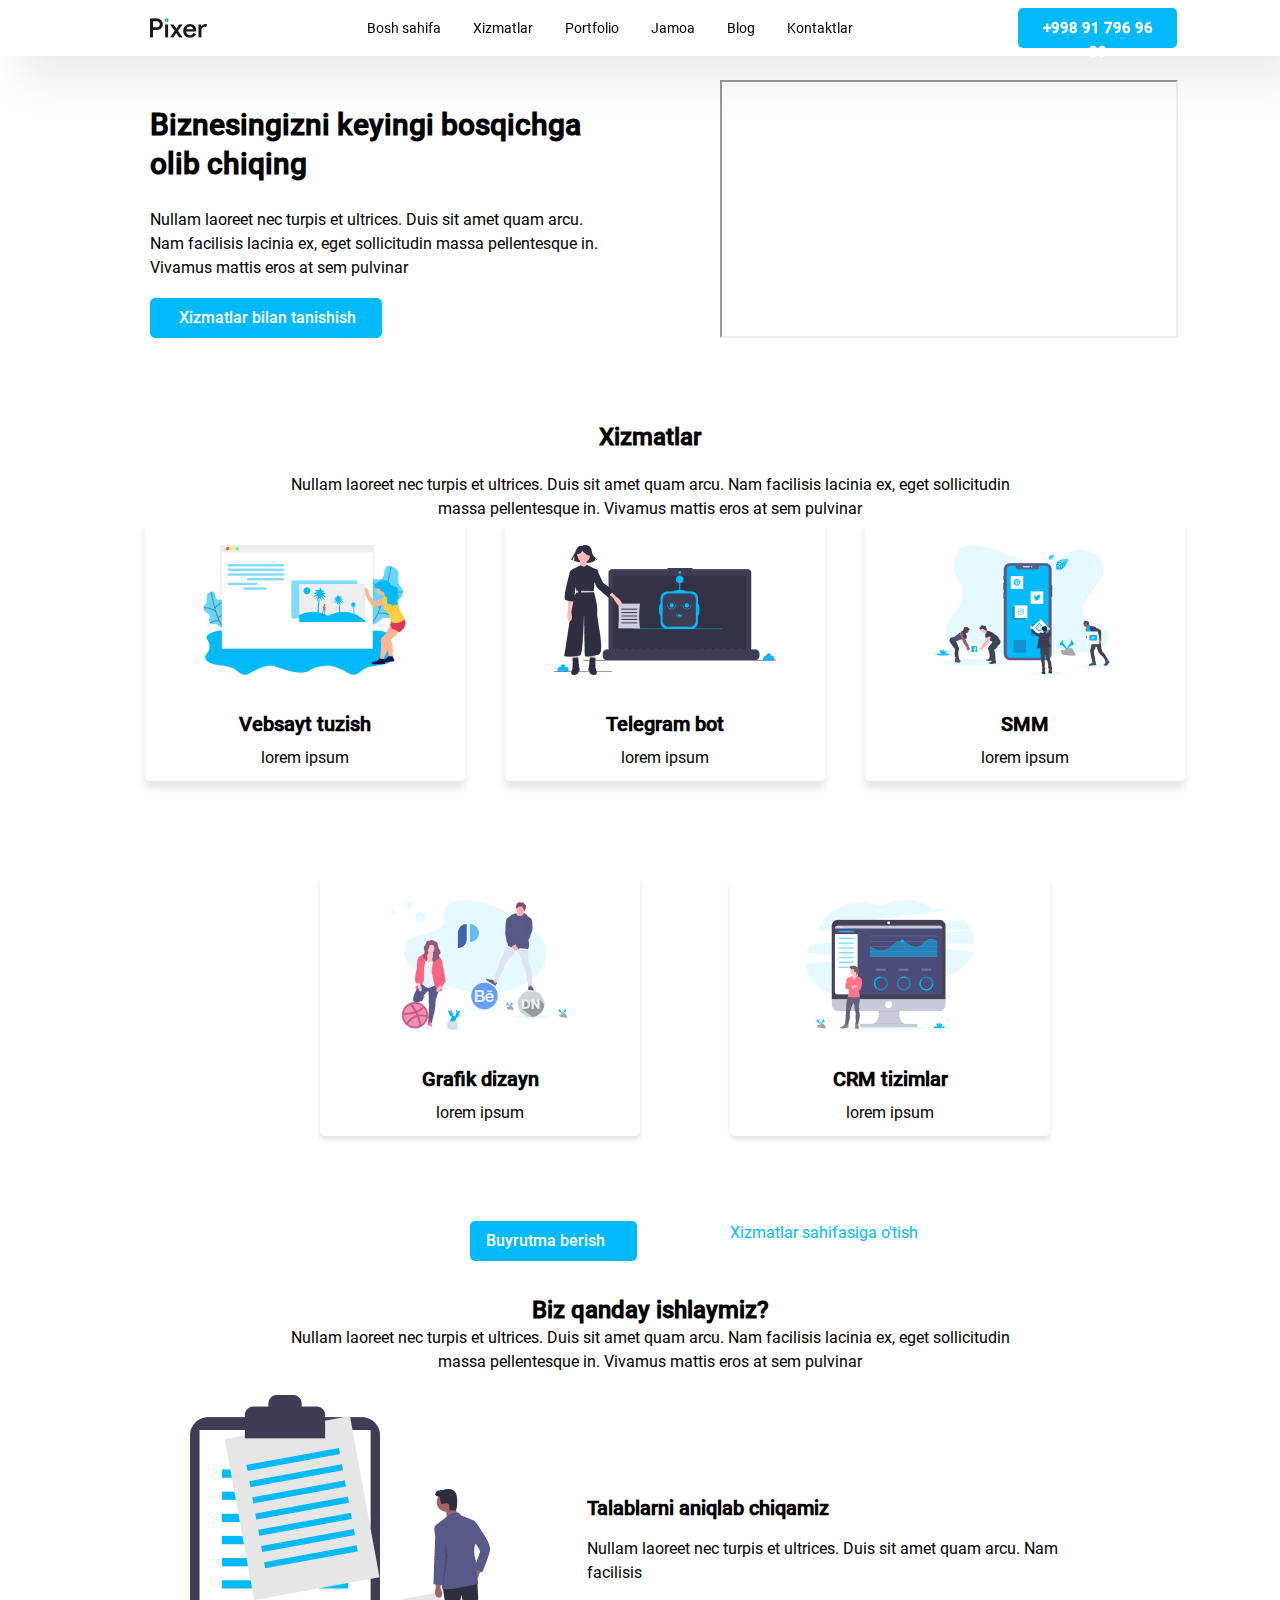
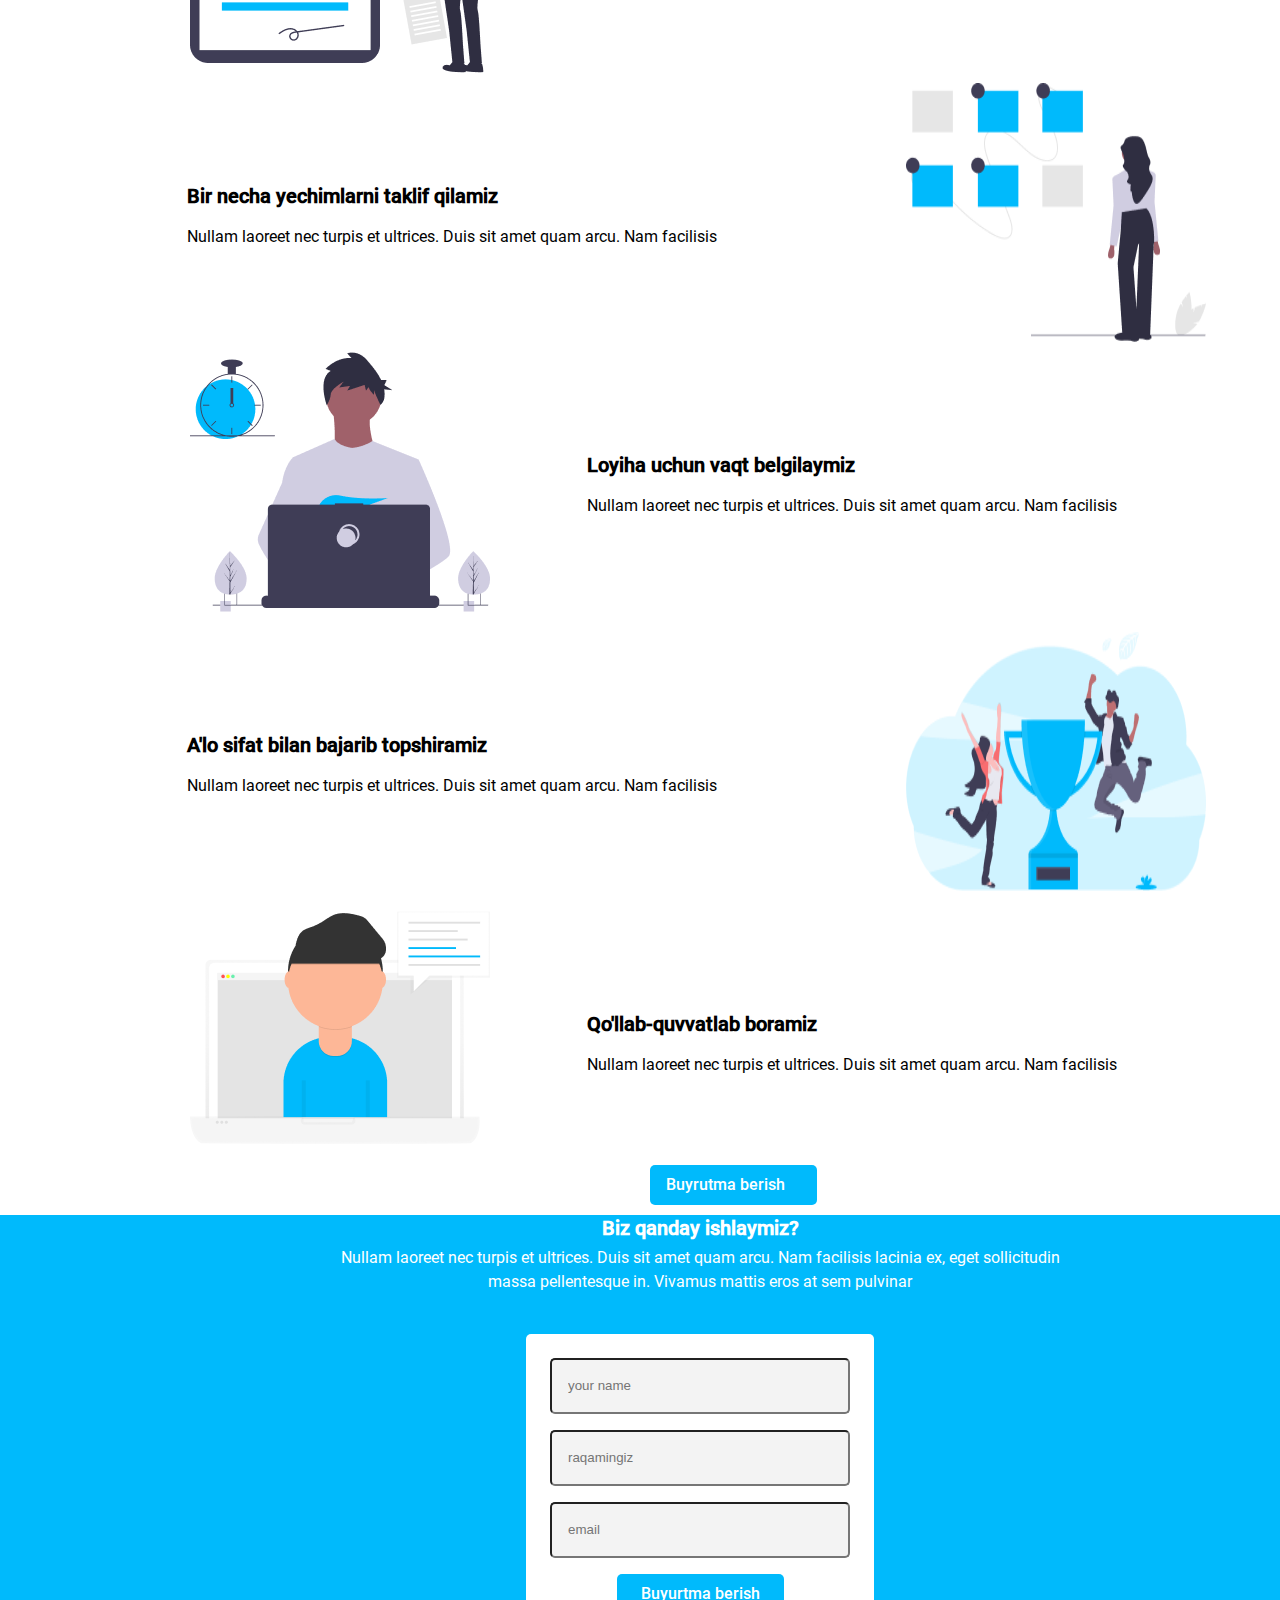
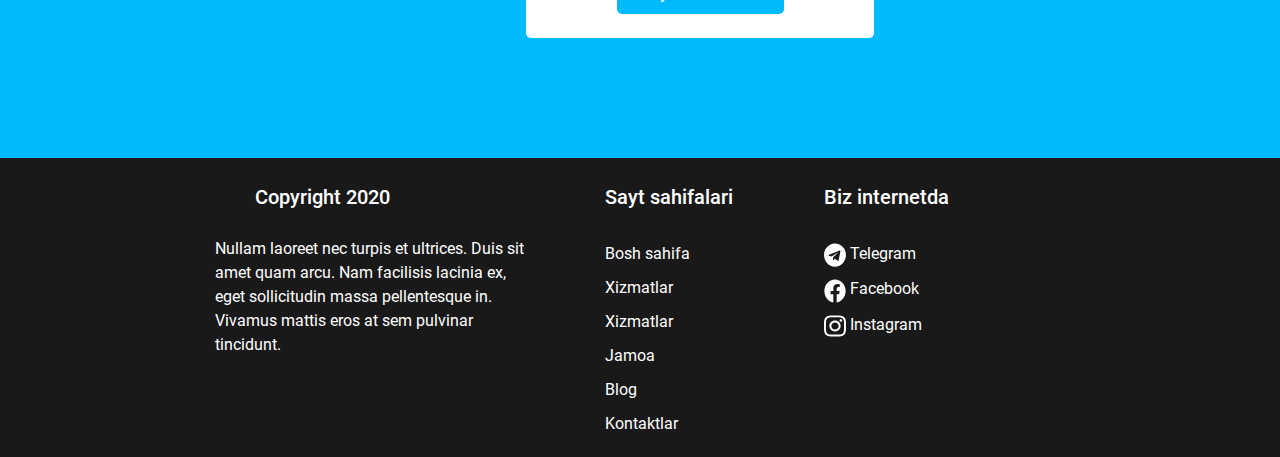
<file: index.html>
<!DOCTYPE html>
<html lang="en">
<head>
    <meta charset="UTF-8">
    <meta http-equiv="X-UA-Compatible" content="IE=edge">
    <meta name="viewport" content="width=device-width, initial-scale=1.0">
    <link rel="stylesheet" href="./style/main.css">
    <title>Document</title>
</head>
<body>
    <header class="header">
        <div class="container">
            <div class="header_info">
              <a href="#">
                <img class="header_logo" src="./img/logo_head.svg" alt="logo">
                </a>
                <ul class="header_ul">
                    <li class="header_li"><a class="header_a" href="#">Bosh sahifa</a></li>
                    <li class="header_li"><a class="header_a" href="c">Xizmatlar</a></li>
                    <li class="header_li"><a class="header_a" href="#">Portfolio</a></li>
                    <li class="header_li"><a class="header_a" href="#">Jamoa</a></li>
                    <li class="header_li"><a class="header_a" href="#">Blog</a></li>
                    <li class="header_li"><a class="header_a" href="#">Kontaktlar</a></li>
                </ul>
                <button class="header_button">
                    <a class="header_button_a">
                       +998 91 796 96 39
                    </a>
                </button>
            </div>
        </div>
    </header>
    <main>
        <section class="hero_section">
            <div class="container">
                <div class="hero">
                    <div class="hero_info_one">
                        <h2 class="hero_h2">
                            Biznesingizni keyingi bosqichga
                            olib chiqing
                        </h2>
                        <p class="hero_p">
                            <a class="hero_p_a" href="#">
                            Nullam laoreet nec turpis et ultrices. Duis sit amet quam arcu. Nam facilisis lacinia ex, eget sollicitudin massa pellentesque in. Vivamus mattis eros at sem pulvinar
                            </a>
                        </p>
                        <button class="hero_button">
                            <a class="hero_button_a">
                                Xizmatlar bilan tanishish
                            </a>
                        </button>
                    </div>
                    <div class="hero_info_two">
                        <iframe class="hero_vedio" width="458" height="258" src="https://www.youtube-nocookie.com/embed/6_pru8U2RmM"
                        title="YouTube video player"
                        allow="accelerometer; autoplay; clipboard-write; encrypted-media; gyroscope; picture-in-picture"
                        allowfullscreen></iframe>
                    </div>
                </div>
            </div>
        </section>
        <section class="intro">
           <div class="container">
            <div class="intro_div">
            <div class="intro_div_one">
                <h2 class="intro_h2">
                    Xizmatlar
                </h2>
                <p class="intro_p">
                    <a href="#" class="intro_p_a">
                        Nullam laoreet nec turpis et ultrices. Duis sit amet quam arcu. Nam facilisis lacinia ex, eget sollicitudin massa pellentesque in. Vivamus mattis eros at sem pulvinar
                    </a>
                </p>
            </div>
        
            <div class="intro_div_two">
            <div class="intro_two_1">
                <a href="#"> 
                    <img src="./img/vebsayt_tuzish.png" alt="img">
                
            </a>
                <p class="intro_two_p">
                    Vebsayt tuzish
                </p>
                <span class="intro_span">lorem ipsum</span>
            </div>
            <div class="intro_two_2">
                <a href="#"> <img src="./img/telegram_bot.png" alt="img"></a>
                <p class="intro_two_p">
                    Telegram bot
                </p>
                <span class="intro_span">lorem ipsum</span>
            </div>
            <div class="intro_two_3">
                <a href="#"> <img src="./img/smm.png" alt="img"></a>
                <p class="intro_two_p">
                    SMM
                </p>
                <span class="intro_span">lorem ipsum</span>
            </div>
           </div>
           <div class="intro_div_three">
            <div class="intro_two_4">
                <a href="#"> <img src="img/grafik_dizayn.png" alt="img"></a>
                <p class="intro_two_p">
                    Grafik dizayn
                </p>
                <span class="intro_span">lorem ipsum</span>
            </div>
            <div class="intro_two_5">
                <a href="#"> <img src="./img/crm_tizimlar.png" alt="img"></a>
                <p class="intro_two_p">
                    CRM tizimlar
                </p>
                <span class="intro_span">lorem ipsum</span>
            </div>
           </div>
           <div class="intro_div_four">
           <div class="four_link">
            <a class="intro_link" href="#" >Buyrutma berish</a>
        </div>
            <div class="four_link_1"><a class="intro_link_1" href="./style/extra.html">Xizmatlar sahifasiga o'tish</a></div>
           </div>
           </div>
           </div>
        </section>
        <section class="work_section">
            <div class="container">
                <div class="work">
                    <div class="work_info">
                        <h2 class="work_info_h2">
                            Biz qanday ishlaymiz?
                        </h2>
                        <p class="work_info_a_p"><a href="#" class="work_info_a">
                            Nullam laoreet nec turpis et ultrices. Duis sit amet quam arcu. Nam facilisis lacinia ex, eget sollicitudin massa pellentesque in. Vivamus mattis eros at sem pulvinar
                        </a></p>
                    </div>
                    <div class="work_item">
                        <ul class="work_ul">
                            <li class="work_li">
                                <a href="#"><img class="work_img_1" src="./img/talablar.png" alt="img"></a>
                                <div class="ul_div_1">
                                    <span class="li_span">
                                        Talablarni aniqlab chiqamiz
                                    </span>
                                    <p class="work_li_p_1"><a class="li_a" href="#">
                                        Nullam laoreet nec turpis et ultrices. Duis sit amet quam arcu. Nam facilisis
                                    </a></p>
                                </div>
                            </li>
                            <li class="work_li">
                               
                                <div class="ul_div">
                                    <span class="li_span">
                                        Bir necha yechimlarni taklif qilamiz
                                    </span>
                                    <p class="work_li_p_2"><a class="li_a" href="#">Nullam laoreet nec turpis et ultrices. Duis sit amet quam arcu. Nam facilisis</a></p>
                                </div>
                                <a href="#"><img class="work_img" src="./img/yechimlar.png" alt="img"></a>
                            </li>
                            <li class="work_li">
                                <a href="#"><img class="work_img_1" src="./img/loyiha.png" alt="img"></a>
                                <div class="ul_div_1">
                                    <span class="li_span">
                                        Loyiha uchun vaqt belgilaymiz
                                    </span>
                                    <p class="work_li_p_3"><a class="li_a" href="#">Nullam laoreet nec turpis et ultrices. Duis sit amet quam arcu. Nam facilisis</a></p>
                                </div>
                            </li>
                            <li class="work_li"></li>
                            <li class="work_li">
                                <div class="ul_div">
                                    <span class="li_span">
                                        A'lo sifat bilan bajarib topshiramiz
                                    </span>
                                    <p class="work_li_p_4"><a class="li_a" href="#">Nullam laoreet nec turpis et ultrices. Duis sit amet quam arcu. Nam facilisis</a></p>
                                </div>
                                <a href="#"><img class="work_img" src="./img/sifat.png" alt="img"></a>
                            </li>
                            <li class="work_li"></li>
                            <li class="work_li">
                                <a href="#"><img class="work_img_1" src="./img/quvvat.png" alt="img"></a>
                                <div class="ul_div_1">
                                    <span class="li_span">
                                        Qo'llab-quvvatlab boramiz
                                    </span>
                                    <p class="work_li_p_5"><a class="li_a" href="#">Nullam laoreet nec turpis et ultrices. Duis sit amet quam arcu. Nam facilisis</a></p>
                                </div>
                               
                            </li>
                        </ul>
                    </div>
                    <div class="work_link">
                        <a class="work_link_a" href="#">
                            Buyrutma berish
                        </a>
                    </div>
                </div>
            </div>
        </section>
        <section class="finish_section">
            <div class="container">
                <div class="finish_div">
                    <div class="finish_info">
                        <h2 class="finish_info_h2">
                            Biz qanday ishlaymiz?
                        </h2>
                        <p class="finish_info_a_p"><a href="#" class="finish_info_a">
                            Nullam laoreet nec turpis et ultrices. Duis sit amet quam arcu. Nam facilisis lacinia ex, eget sollicitudin massa pellentesque in. Vivamus mattis eros at sem pulvinar
                        </a></p>
                    </div>
                    <form class="form">
                        <label>
                            <input class="finish_input" type="text" placeholder="your name">
                        </label>
                        <label>
                            <input class="finish_input" type="tel" placeholder="raqamingiz">
                        </label>
                        <label>
                           <input class="finish_input" type="email" placeholder="email" >
                        </label>
                        <button class="finish_button">
                            <a class="finish_button_a" >Buyurtma berish</a>
                        </button>
                    </form>
                </div>
            </div>
        </section>
    </main>
    <footer class="footer">
        <div class="container">
            <div class="footer_div">
                <div class="footer_div_1">
                    <h4 class="footer_h4"><a class="footer_span_a" href="#">Copyright 2020</a></h4>
                    <p class="footer_list"><a class="footer_list_a" href="#">Nullam laoreet nec turpis et ultrices. Duis sit amet quam arcu. Nam facilisis lacinia ex, eget sollicitudin massa pellentesque in. Vivamus mattis eros at sem pulvinar tincidunt.</a></p>
                </div>
                <div class="footer_div_2">
                    <h4 class="footer_h4">Sayt sahifalari</h4>
                    <ul class="footer_ul">
                        <li class="footer_li"><a class="footer_li_a" href="#">Bosh sahifa</a></li>
                        <li class="footer_li"><a class="footer_li_a" href="#">Xizmatlar</a></li>
                        <li class="footer_li"><a class="footer_li_a" href="#">Xizmatlar</a></li>
                        <li class="footer_li"><a class="footer_li_a" href="#">Jamoa</a></li>
                        <li class="footer_li"><a class="footer_li_a" href="#">Blog</a></li>
                        <li class="footer_li"><a class="footer_li_a" href="#">Kontaktlar</a></li>
                    </ul>
                </div>
                <div class="footer_div_3">
                    <h4 class="footer_h4">Biz internetda</h4>
                    <ul class="footer_link">
                        <li class="footer_li"><a class="footer_linkca" href="https://www.telegram.com/Shoh_9692/"><img src="./img/telegra.svg" alt="img">
                        <span class="spa">Telegram</span>
                    </a></li>
                        <li class="footer_li"><a class="footer_linkca" href="#"><img src="./img/facebook.svg" alt="img">
                            <span class="spa">Facebook</span>
                        </a></li>
                        <li class="footer_li"><a class="footer_linkca" href="https://www.instagram.com/shoh_achev/"><img src="./img/insta.svg" alt="img">
                            <span class="spa">Instagram</span>
                        </a></li>
                    </ul>
                </div>
            </div>
        </div>
    </footer>
</body>
</html>
</file>
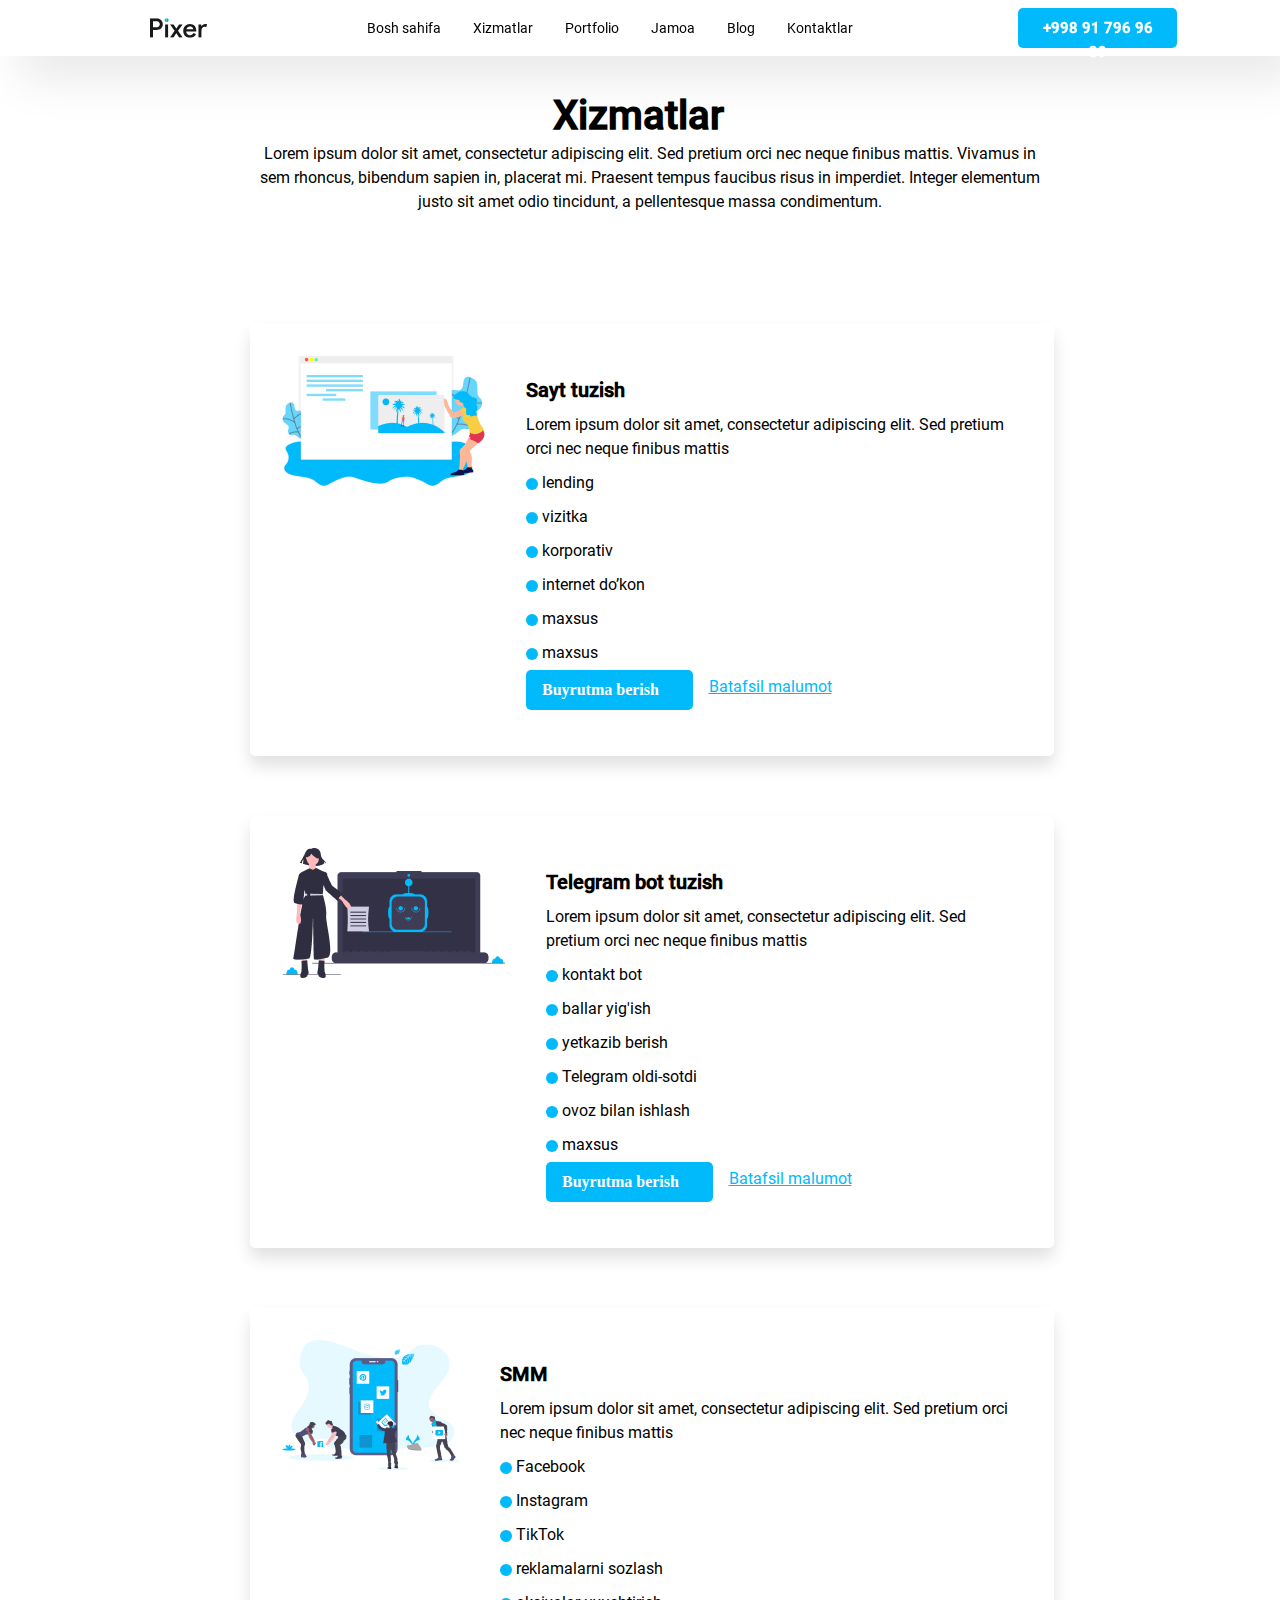
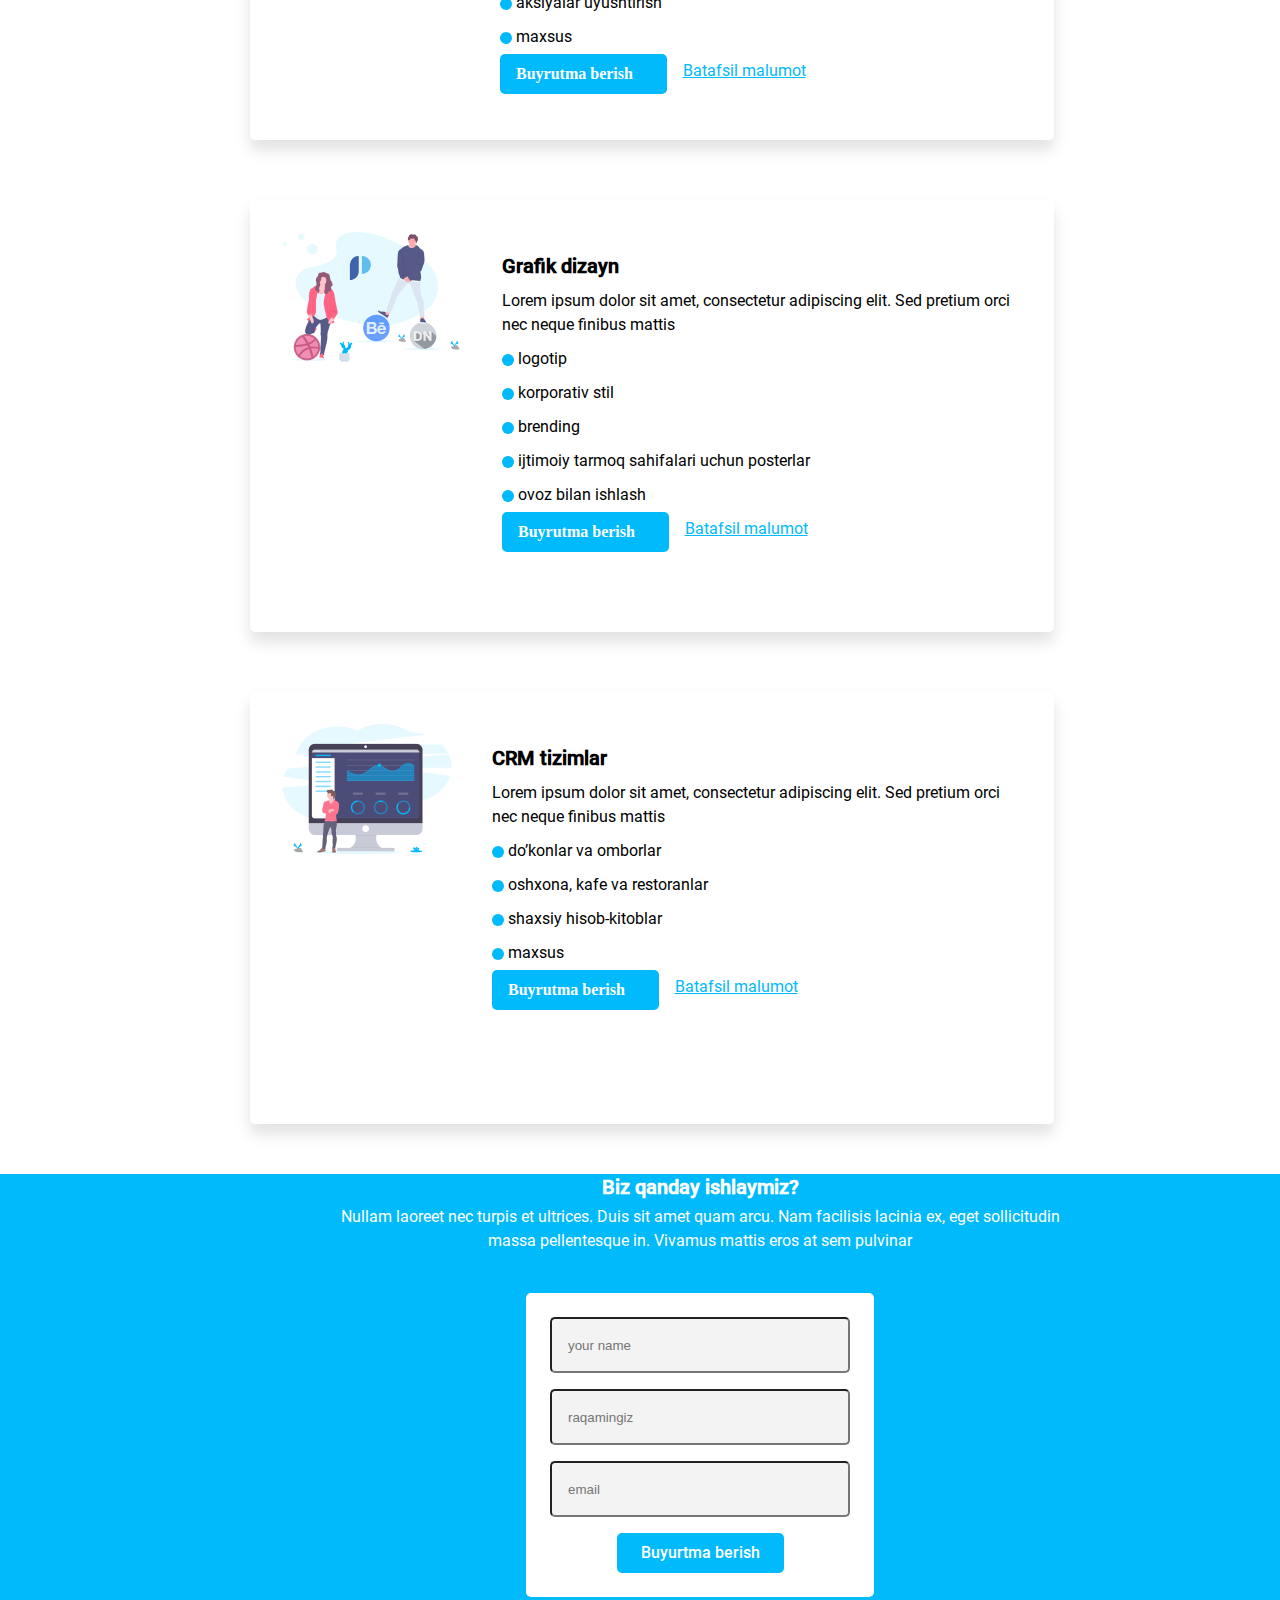
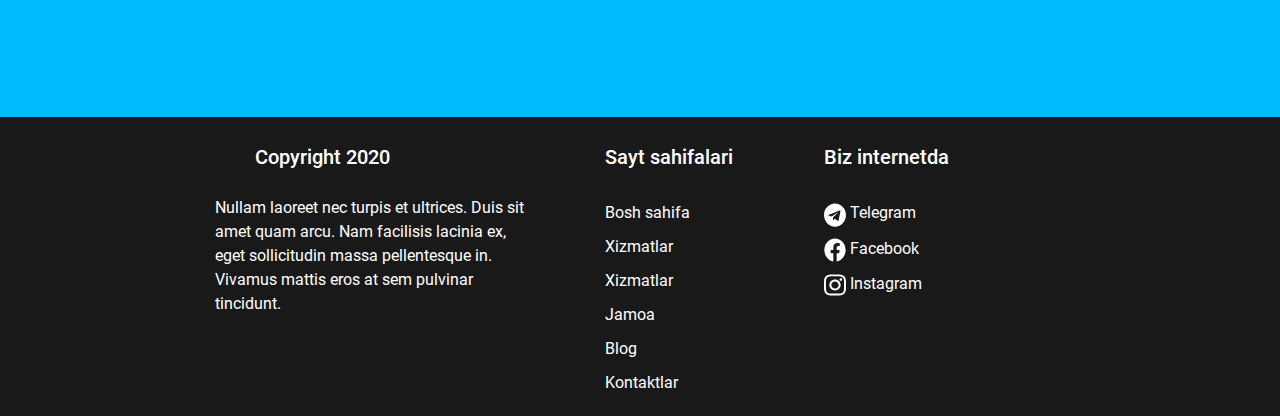
<file: style/extra.html>
<!DOCTYPE html>
<html lang="en">
<head>
    <meta charset="UTF-8">
    <meta http-equiv="X-UA-Compatible" content="IE=edge">
    <meta name="viewport" content="width=device-width, initial-scale=1.0">
    <link rel="stylesheet" href="./main.css">
    <title>Document</title>
</head>
<body>
    <header class="header">
        <div class="container">
            <div class="header_info">
              <a href="#">
                <img class="header_logo" src="/img/logo_head.svg" alt="logo">
                </a>
                <ul class="header_ul">
                    <li class="header_li"><a class="header_a" href="./style/index.html">Bosh sahifa</a></li>
                    <li class="header_li"><a class="header_a" href="#">Xizmatlar</a></li>
                    <li class="header_li"><a class="header_a" href="#">Portfolio</a></li>
                    <li class="header_li"><a class="header_a" href="#">Jamoa</a></li>
                    <li class="header_li"><a class="header_a" href="#">Blog</a></li>
                    <li class="header_li"><a class="header_a" href="#">Kontaktlar</a></li>
                </ul>
                <button class="header_button">
                    <a class="header_button_a">
                       +998 91 796 96 39
                    </a>
                </button>
            </div>
        </div>
    </header>
    <main>
        <section class="navbar_section">
            <div class="container">
                <div class="nav">
                    <h1 class="nav_h1">Xizmatlar</h1>
                    <p class="nav_p"><a href="#" class="nav_a">
                        Lorem ipsum dolor sit amet, consectetur adipiscing elit. Sed pretium orci nec neque finibus mattis. Vivamus in sem rhoncus, bibendum sapien in, placerat mi. Praesent tempus faucibus risus in imperdiet. Integer elementum justo sit amet odio tincidunt, a pellentesque massa condimentum.
                    </a></p>
                </div>
            </div>
        </section>
        <section>
            <div class="container">
                <div class="unline">
                    <div class="unline_div">
                        <div class="line">
                            <a href="#"><img class="line_img" src="/img/vebsayt_tuzish.png" alt="img"></a>
                            <ul class="line_item">
                                <li class="line_list">
                                    <a class="line_li_a" href="#">
                                       Sayt tuzish
                                    </a>
                                </li>
                                <li class="line_list">
                                    <a class="line_li_link" href="#">
                                        Lorem ipsum dolor sit amet, consectetur adipiscing elit. Sed pretium orci nec neque finibus mattis
                                    </a>
                                </li>
                                <li class="line_list">
                                    <a class="line_li" href="#">
                                       <img src="/img/rec.svg" alt="#">
                                       lending
                                    </a>
                                </li>
                                <li class="line_list">
                                    <a class="line_li" href="#">
                                        <img src="/img/rec.svg" alt="#">
                                        vizitka
                                    </a>
                                </li>
                                <li class="line_list">
                                    <a class="line_li" href="#">
                                        <img src="/img/rec.svg" alt="#">
                                        korporativ
                                    </a>
                                </li>
                                <li class="line_list">
                                    <a class="line_li" href="#">
                                        <img src="/img/rec.svg" alt="#">
                                        internet do’kon
                                    </a>
                                </li>
                                <li class="line_list">
                                    <a class="line_li" href="#">
                                        <img src="/img/rec.svg" alt="#">
                                        maxsus
                                    </a>
                                </li>
                                <li class="line_list">
                                    <a class="line_li" href="#">
                                        <img src="/img/rec.svg" alt="#">
                                        maxsus
                                    </a>
                                </li>
                                <li class="line_list_b">
                                    <a class="line_list_button" href="#">Buyrutma berish</a>
                                    <a class="line_list_button_1" href="#">Batafsil malumot</a>
                                </li>
                            </ul>
                        </div>
                    </div>
                    <div class="unline_div">
                        <div class="line">
                            <a href="#"><img class="line_img" src="/img/telegram_bot.png" alt="img"></a>
                            <ul class="line_item">
                                <li class="line_list">
                                    <a class="line_li_a" href="#">
                                        Telegram bot tuzish
                                    </a>
                                </li>
                                <li class="line_list">
                                    <a class="line_li_link" href="#">
                                        Lorem ipsum dolor sit amet, consectetur adipiscing elit. Sed pretium orci nec neque finibus mattis
                                    </a>
                                </li>
                                <li class="line_list">
                                    <a class="line_li" href="#">
                                       <img src="/img/rec.svg" alt="#">
                                       kontakt bot
                                    </a>
                                </li>
                                <li class="line_list">
                                    <a class="line_li" href="#">
                                        <img src="/img/rec.svg" alt="#">
                                        ballar yig'ish
                                    </a>
                                </li>
                                <li class="line_list">
                                    <a class="line_li" href="#">
                                        <img src="/img/rec.svg" alt="#">
                                        yetkazib berish
                                    </a>
                                </li>
                                <li class="line_list">
                                    <a class="line_li" href="#">
                                        <img src="/img/rec.svg" alt="#">
                                        Telegram oldi-sotdi
                                    </a>
                                </li>
                                <li class="line_list">
                                    <a class="line_li" href="#">
                                        <img src="/img/rec.svg" alt="#">
                                        ovoz bilan ishlash
                                    </a>
                                </li>
                                <li class="line_list">
                                    <a class="line_li" href="#">
                                        <img src="/img/rec.svg" alt="#">
                                        maxsus
                                    </a>
                                </li>
                                <li class="line_list_b">
                                    <a class="line_list_button" href="#">Buyrutma berish</a>
                                    <a class="line_list_button_1" href="#">Batafsil malumot</a>
                                </li>
                            </ul>
                        </div>
                    </div>
                    </div>
                   <div class="unline_div">
                        <div class="line">
                            <a href="#"><img class="line_img" src="/img/smm.png" alt="img"></a>
                            <ul class="line_item">
                                <li class="line_list">
                                    <a class="line_li_a" href="#">
                                        SMM
                                    </a>
                                </li>
                                <li class="line_list">
                                    <a class="line_li_link" href="#">
                                        Lorem ipsum dolor sit amet, consectetur adipiscing elit. Sed pretium orci nec neque finibus mattis
                                    </a>
                                </li>
                                <li class="line_list">
                                    <a class="line_li" href="#">
                                       <img src="/img/rec.svg" alt="#">
                                       Facebook
                                    </a>
                                </li>
                                <li class="line_list">
                                    <a class="line_li" href="#">
                                        <img src="/img/rec.svg" alt="#">
                                        Instagram
                                    </a>
                                </li>
                                <li class="line_list">
                                    <a class="line_li" href="#">
                                        <img src="/img/rec.svg" alt="#">
                                        TikTok
                                    </a>
                                </li>
                                <li class="line_list">
                                    <a class="line_li" href="#">
                                        <img src="/img/rec.svg" alt="#">
                                        reklamalarni sozlash
                                    </a>
                                </li>
                                <li class="line_list">
                                    <a class="line_li" href="#">
                                        <img src="/img/rec.svg" alt="#">
                                        aksiyalar uyushtirish
                                    </a>
                                </li>
                                <li class="line_list">
                                    <a class="line_li" href="#">
                                        <img src="/img/rec.svg" alt="#">
                                        maxsus
                                    </a>
                                </li>
                                <li class="line_list_b">
                                    <a class="line_list_button" href="#">Buyrutma berish</a>
                                    <a class="line_list_button_1" href="#">Batafsil malumot</a>
                                </li>
                            </ul>
                        </div>
                    </div>
                    <div class="unline_div">
                        <div class="line">
                            <a href="#"><img class="line_img" src="/img/grafik_dizayn.png" alt="img"></a>
                            <ul class="line_item">
                                <li class="line_list">
                                    <a class="line_li_a" href="#">
                                        Grafik dizayn
                                    </a>
                                </li>
                                <li class="line_list">
                                    <a class="line_li_link" href="#">
                                        Lorem ipsum dolor sit amet, consectetur adipiscing elit. Sed pretium orci nec neque finibus mattis
                                    </a>
                                </li>
                                <li class="line_list">
                                    <a class="line_li" href="#">
                                       <img src="/img/rec.svg" alt="#">
                                       logotip
                                    </a>
                                </li>
                                <li class="line_list">
                                    <a class="line_li" href="#">
                                        <img src="/img/rec.svg" alt="#">
                                        korporativ stil
                                    </a>
                                </li>
                                <li class="line_list">
                                    <a class="line_li" href="#">
                                        <img src="/img/rec.svg" alt="#">
                                        brending
                                    </a>
                                </li>
                                <li class="line_list">
                                    <a class="line_li" href="#">
                                        <img src="/img/rec.svg" alt="#">
                                        ijtimoiy tarmoq sahifalari uchun posterlar
                                    </a>
                                </li>
                                <li class="line_list">
                                    <a class="line_li" href="#">
                                        <img src="/img/rec.svg" alt="#">
                                        ovoz bilan ishlash
                                    </a>
                                </li>
                                <li class="line_list_b">
                                    <a class="line_list_button" href="#">Buyrutma berish</a>
                                    <a class="line_list_button_1" href="#">Batafsil malumot</a>
                                </li>
                            </ul>
                        </div>
                    </div>
                            <div class="unline_div">
                        <div class="line">
                            <a href="#"><img class="line_img" src="/img/crm_tizimlar.png" alt="img"></a>
                            <ul class="line_item">
                                <li class="line_list">
                                    <a class="line_li_a" href="#">
                                        CRM tizimlar
                                    </a>
                                </li>
                                <li class="line_list">
                                    <a class="line_li_link" href="#">
                                        Lorem ipsum dolor sit amet, consectetur adipiscing elit. Sed pretium orci nec neque finibus mattis
                                    </a>
                                </li>
                                <li class="line_list">
                                    <a class="line_li" href="#">
                                       <img src="/img/rec.svg" alt="#">
                                       do’konlar va omborlar
                                    </a>
                                </li>
                                <li class="line_list">
                                    <a class="line_li" href="#">
                                        <img src="/img/rec.svg" alt="#">
                                        oshxona, kafe va restoranlar
                                    </a>
                                </li>
                                <li class="line_list">
                                    <a class="line_li" href="#">
                                        <img src="/img/rec.svg" alt="#">
                                        shaxsiy hisob-kitoblar
                                    </a>
                                </li>
                                <li class="line_list">
                                    <a class="line_li" href="#">
                                        <img src="/img/rec.svg" alt="#">
                                        maxsus
                                    </a>
                                </li>
                                
                                <li class="line_list_b">
                                    <a class="line_list_button" href="#">Buyrutma berish</a>
                                    <a class="line_list_button_1" href="#">Batafsil malumot</a>
                                </li>
                            </ul>
                        </div>
                    </div>
                </div>
            </div>
        </section>
    <section class="finish_section">
        <div class="container">
            <div class="finish_div">
                <div class="finish_info">
                    <h2 class="finish_info_h2">
                        Biz qanday ishlaymiz?
                    </h2>
                    <p class="finish_info_a_p"><a href="#" class="finish_info_a">
                        Nullam laoreet nec turpis et ultrices. Duis sit amet quam arcu. Nam facilisis lacinia ex, eget sollicitudin massa pellentesque in. Vivamus mattis eros at sem pulvinar
                    </a></p>
                </div>
                <form class="form">
                    <label>
                        <input class="finish_input" type="text" placeholder="your name">
                    </label>
                    <label>
                        <input class="finish_input" type="tel" placeholder="raqamingiz">
                    </label>
                    <label>
                       <input class="finish_input" type="email" placeholder="email" >
                    </label>
                    <button class="finish_button">
                        <a class="finish_button_a" >Buyurtma berish</a>
                    </button>
                </form>
            </div>
        </div>
    </section>
</main>
<footer class="footer">
    <div class="container">
        <div class="footer_div">
            <div class="footer_div_1">
                <h4 class="footer_h4"><a class="footer_span_a" href="#">Copyright 2020</a></h4>
                <p class="footer_list"><a class="footer_list_a" href="#">Nullam laoreet nec turpis et ultrices. Duis sit amet quam arcu. Nam facilisis lacinia ex, eget sollicitudin massa pellentesque in. Vivamus mattis eros at sem pulvinar tincidunt.</a></p>
            </div>
            <div class="footer_div_2">
                <h4 class="footer_h4">Sayt sahifalari</h4>
                <ul class="footer_ul">
                    <li class="footer_li"><a class="footer_li_a" href="#">Bosh sahifa</a></li>
                    <li class="footer_li"><a class="footer_li_a" href="#">Xizmatlar</a></li>
                    <li class="footer_li"><a class="footer_li_a" href="#">Xizmatlar</a></li>
                    <li class="footer_li"><a class="footer_li_a" href="#">Jamoa</a></li>
                    <li class="footer_li"><a class="footer_li_a" href="#">Blog</a></li>
                    <li class="footer_li"><a class="footer_li_a" href="#">Kontaktlar</a></li>
                </ul>
            </div>
            <div class="footer_div_3">
                <h4 class="footer_h4">Biz internetda</h4>
                <ul class="footer_link">
                    <li class="footer_li"><a class="footer_linkca" href="https://www.telegram.com/Shoh_9692/"><img src="/img/telegra.svg" alt="img">
                    <span class="spa">Telegram</span>
                </a></li>
                    <li class="footer_li"><a class="footer_linkca" href="#"><img src="/img/facebook.svg" alt="img">
                        <span class="spa">Facebook</span>
                    </a></li>
                    <li class="footer_li"><a class="footer_linkca" href="https://www.instagram.com/shoh_achev/"><img src="/img/insta.svg" alt="img">
                        <span class="spa">Instagram</span>
                    </a></li>
                </ul>
            </div>
        </div>
    </div>
</footer>
</body>
</html>
</file>
<file: style/main.css>
@font-face {
    font-family: 'Rubik';
    font-style: normal;
    font-weight: 500;
    src: local(''),
         url('../fonts/rubik-v20-latin_cyrillic-500.woff2') format('woff2'), /* Chrome 26+, Opera 23+, Firefox 39+ */
         url('../fonts/rubik-v20-latin_cyrillic-500.woff') format('woff'); /* Chrome 6+, Firefox 3.6+, IE 9+, Safari 5.1+ */
  }
  @font-face {
    font-family: 'Rubik';
    font-style: normal;
    font-weight: 400;
    src: local(''),
         url('../fonts/rubik-v20-latin_cyrillic-regular.woff2') format('woff2'), /* Chrome 26+, Opera 23+, Firefox 39+ */
         url('../fonts/rubik-v20-latin_cyrillic-regular.woff') format('woff'); /* Chrome 6+, Firefox 3.6+, IE 9+, Safari 5.1+ */
  }
  @font-face {
    font-family: 'Rubik';
    font-style: normal;
    font-weight: 700;
    src: local(''),
         url('../fonts/rubik-v20-latin_cyrillic-700.woff2') format('woff2'), /* Chrome 26+, Opera 23+, Firefox 39+ */
         url('../fonts/rubik-v20-latin_cyrillic-700.woff') format('woff'); /* Chrome 6+, Firefox 3.6+, IE 9+, Safari 5.1+ */
  }
  
  @font-face {
    font-family: 'Roboto';
    font-style: normal;
    font-weight: 400;
    src: local(''),
         url('../fonts/roboto-v30-latin_cyrillic-regular.woff2') format('woff2'), /* Chrome 26+, Opera 23+, Firefox 39+ */
         url('../fonts/roboto-v30-latin_cyrillic-regular.woff') format('woff'); /* Chrome 6+, Firefox 3.6+, IE 9+, Safari 5.1+ */
  }
  @font-face {
    font-family: 'Roboto';
    font-style: normal;
    font-weight: 500;
    src: local(''),
         url('../fonts/roboto-v30-latin_cyrillic-500.woff2') format('woff2'), /* Chrome 26+, Opera 23+, Firefox 39+ */
         url('../fonts/roboto-v30-latin_cyrillic-500.woff') format('woff'); /* Chrome 6+, Firefox 3.6+, IE 9+, Safari 5.1+ */
  }
*{
    box-sizing: border-box;
}
img{
    vertical-align: middle;
}
body{
    margin: 0px;
    background-color: #fff
}
.container{
    width: 1300px;
    padding: 0px 50px;
    margin: 0 auto;
}
.header{
    position: fixed;
    left: 0;
    right: 0;
    z-index: 1000;
    background-color: #fff;
    width: 100%;
    box-shadow: 20px 20px 50px rgba(0, 0, 0, 0.1);
}
.header_info{
    display: flex;
}
.header_logo{
    position: absolute;
    margin-top: 18px;
    margin-left: 100px;
width: 58.11px;
height: 20px;
}
.header_logo:hover{
    opacity: 0.6;
}
.header_ul{
    display: flex;
    list-style: none;
    margin-left: 245px;
}
.header_li{
    margin-left: 32px;
}
.header_li:active{
    background-color: rgb(50, 48, 48);
    color: #fff;
    text-decoration: none;
    opacity: 0.6;
}
.header_li:hover{
    text-decoration: underline;
}
.header_a{
    text-decoration: none;
    width: 82px;
height: 24px;
font-family: 'Roboto';
font-style: normal;
font-weight: 400;
font-size: 14px;
line-height: 24px;
color: #000000;
flex: none;
order: 0;
flex-grow: 0;
}
.header_button{
    margin-top: 8px;
    margin-left: 165px;
    display: flex;
flex-direction: row;
align-items: center;
padding: 8px 16px;
width: 159px;
height: 40px;
background: #00BAFC;
border: #00BAFC;
border-radius: 5px;
}
.header_button:hover{
    background-color: #fff;
    border:2px solid #00BAFC;
    border-radius: 5px;
}
.header_button_a:hover{
    color: #00BAFC;
}
.header_button:active{
  opacity: 0.6;  
  width: 159px;
height: 40px;
background: #00BAFC;
border: #00BAFC;
border-radius: 5px;
}
.header_button_a:active{
    color: #fff;
}
.header_button_a{
    width: 127px;
height: 24px;
font-family: 'Roboto';
font-style: normal;
font-weight: 700;
font-size: 15px;
line-height: 24px;
color: #FFFFFF;
flex: none;
order: 0;
flex-grow: 0;
text-decoration: none;
}

.header_a:active{
    color: #fff;
    text-decoration: none;
}
.hero_section{
    padding-top: 80px;
}
.hero{
    display: flex;
}
.hero_info_one{
    margin-left: 100px;
}
.hero_h2{
width: 470px;
height: 78px;
font-family: 'Roboto';
font-style: normal;
font-weight: 700;
font-size: 30px;
line-height: 130%;
color: #000000;
flex: none;
order: 0;
align-self: flex-start;
flex-grow: 0;
}
.hero_p{
    width: 465px;
height: 74px;
font-family: 'Roboto';
font-style: normal;
font-weight: 400;
font-size: 16px;
line-height: 24px;
color: #000000;
flex: none;
order: 1;
align-self: center;
flex-grow: 0;
}
.hero_p_a{
    text-decoration: none;
    width: 465px;
    height: 74px;
    font-family: 'Roboto';
    font-style: normal;
    font-weight: 400;
    font-size: 16px;
    line-height: 24px;
    color: #000000;
    flex: none;
    order: 1;
    align-self: center;
    flex-grow: 0;
}
.hero_info_two{
    margin-left: 100px;
}
.hero_button{
    display: flex;
flex-direction: row;
align-items: center;
padding: 8px 16px;
gap: 10px;
width: 232px;
height: 40px;
background: #00BAFC;
border: 1px solid #00BAFC;
border-radius: 5px;
flex: none;
order: 2;
align-self: flex-start;
flex-grow: 0;
}
.hero_button_a{
    width: 200px;
height: 24px;
font-family: 'Roboto';
font-style: normal;
font-weight: 500;
font-size: 16px;
line-height: 24px;
color: #FFFFFF;
flex: none;
order: 0;
text-decoration: none;
flex-grow: 0;
}
.hero_button:hover{
    border: 2px solid #00BAFC;
    background-color: #fff;
}
.hero_button_a:hover{
   background-color: #fff;
   color: #00BAFC;
}
.intro{
    padding-top: 60px;
}
.intro_h2{
    font-family: 'Roboto';
font-style: normal;
font-weight: 700;
font-size: 24px;
line-height: 130%;
text-align: center;
color: #000000;
flex: none;
order: 0;
flex-grow: 0;
}
.intro_p{
    width: 719px;
height: 48px;
font-family: 'Roboto';
font-style: normal;
font-weight: 400;
font-size: 16px;
line-height: 24px;
text-align: center;
color: #000000;
flex: none;
order: 1;
flex-grow: 0;
margin:0 auto
}
.intro_p_a{
    width: 719px;
    height: 48px;
    font-family: 'Roboto';
    font-style: normal;
    font-weight: 400;
    font-size: 16px;
    line-height: 24px;
    text-align: center;
    color: #000000;
    flex: none;
    order: 1;
    flex-grow: 0;
    margin:0 auto;
    text-decoration: none;
}
.intro_div_two{
    display: flex;
    margin-left: 30px;
}
.intro_two_1{
    margin-left: 65px;
    display: flex;
flex-direction: column;
align-items: center;
padding: 24px;
gap: 16px;
position: absolute;
width: 320px;
height: 260px;
background: #FFFFFF;
box-shadow: 0px 8px 8px rgba(0, 0, 0, 0.1);
border-radius: 5px;
}

.intro_two_2{
    margin-left: 425px;
    display: flex;
flex-direction: column;
align-items: center;
padding: 24px;
gap: 16px;
position: absolute;
width: 320px;
height: 260px;
background: #FFFFFF;
box-shadow: 0px 8px 8px rgba(0, 0, 0, 0.1);
border-radius: 5px;
}
.intro_two_3{
    margin-left: 785px;
    display: flex;
flex-direction: column;
align-items: center;
padding: 24px;
gap: 16px;
position: absolute;
width: 320px;
height: 260px;
background: #FFFFFF;
box-shadow: 0px 8px 8px rgba(0, 0, 0, 0.1);
border-radius: 5px;
}
.intro_two_p{
    width: 146px;
height: 26px;
font-family: 'Roboto';
font-style: normal;
font-weight: 700;
font-size: 20px;
line-height: 130%;
text-align: center;
color: #000000;
flex: none;
order: 1;
flex-grow: 0;
}
.intro_span{
    width: 95px;
height: 24px;
font-family: 'Roboto';
font-style: normal;
font-weight: 400;
font-size: 16px;
line-height: 24px;
text-align: center;
color: #000000;
flex: none;
order: 2;
flex-grow: 0;
margin-top: -27px;
}
.intro_div_three{
    display: flex;
}
.intro_two_4{
    margin-left: 270px;
    display: flex;
    flex-direction: column;
    align-items: center;
    padding: 24px;
    gap: 16px;
    position: absolute;
    width: 320px;
    height: 260px;
    background: #FFFFFF;
    box-shadow: 0px 4px 4px rgb(0 0 0 / 10%);
    border-radius: 5px;
    margin-top: 355px;
}
.intro_two_5{
    margin-left: 680px;
    display: flex;
    flex-direction: column;
    align-items: center;
    padding: 24px;
    gap: 16px;
    position: absolute;
    width: 320px;
    height: 260px;
    background: #FFFFFF;
    box-shadow: 0px 4px 4px rgb(0 0 0 / 10%);
    border-radius: 5px;
    margin-top: 355px;
}
.intro_div_four{
    display: flex;
    margin-top: 700px;
    margin-left: 420px;
}
.four_link{
    display: flex;
flex-direction: row;
align-items: center;
padding: 8px 16px;
gap: 10px;
position: absolute;
width: 167px;
height: 40px;
background: #00BAFC;
border-radius: 5px;
}
.intro_link{
    width: 135px;
    height: 24px;
    font-family: 'Roboto';
    font-style: normal;
    font-weight: 500;
    font-size: 16px;
    line-height: 24px;
    color: #FFFFFF;
    flex: none;
    order: 0;
    flex-grow: 0;
    text-decoration: none;
}
.four_link:hover{
    border: 2px solid #00BAFC;
    background-color: #fff;
}
.intro_link:hover{
    color: #00BAFC;
}

.four_link_1{
    margin-left: 260px;
}
.intro_link_1{
    width: 183px;
height: 24px;
font-family: 'Roboto';
font-style: normal;
font-weight: 400;
font-size: 16px;
line-height: 24px;
text-align: center;
text-decoration-line: underline;
color: #00BAFC;
flex: none;
order: 0;
flex-grow: 0;
text-decoration: none;
}
.work_section{
    padding-top: 50px;
}
.work_info_h2{
    width: 262px;
height: 31px;
font-family: 'Roboto';
font-style: normal;
font-weight: 700;
font-size: 24px;
line-height: 130%;
text-align: center;
color: #000000;
flex: none;
order: 0;
flex-grow: 0;
margin: 0 auto;
}
.work_info_a{
    width: 719px;
height: 48px;
font-family: 'Roboto';
font-style: normal;
font-weight: 400;
font-size: 16px;
line-height: 24px;
text-align: center;
color: #000000;
flex: none;
order: 1;
text-decoration: none;
flex-grow: 0;
}
.work_info_a_p{
    width: 719px;
height: 48px;
font-family: 'Roboto';
font-style: normal;
font-weight: 400;
font-size: 16px;
line-height: 24px;
text-align: center;
color: #000000;
flex: none;
margin:0 auto;
order: 1;
text-decoration: none;
flex-grow: 0;
}
.work_ul{
    list-style: none;
}
.work_li{
    display: flex;
    padding-top: 5px;
    padding-bottom: 5px;
}
.work_img{
    width: 300px;
height: 258.9px;
flex: none;
order: 0;
flex-grow: 0;
}
.li_span{
    font-family: 'Roboto';
font-style: normal;
font-weight: 700;
font-size: 20px;
line-height: 130%;
text-align: center;
color: #000000;
flex: none;
order: 0;
align-self: flex-start;
flex-grow: 0;
}
.li_a{
    width: 719px;
    height: 24px;
    font-family: 'Roboto';
    font-style: normal;
    font-weight: 400;
    font-size: 16px;
    line-height: 24px;
    
    color: #000000;
    flex: none;
    order: 1;
    align-self: center;
    flex-grow: 0;
text-decoration: none;
}
.ul_div{
    margin-top: 100px;
    margin-left: 97px;
}
.work_li_p_1{
    width: 493px;
height: 48px;

/* body-text */

font-family: 'Roboto';
font-style: normal;
font-weight: 400;
font-size: 16px;
line-height: 24px;
/* or 150% */


color: #000000;


/* Inside auto layout */

flex: none;
order: 1;
align-self: center;
flex-grow: 0;
}
.work_li_p_2{
    width: 719px;
    height: 24px;
    
    /* body-text */
    
    font-family: 'Roboto';
    font-style: normal;
    font-weight: 400;
    font-size: 16px;
    line-height: 24px;
    /* identical to box height, or 150% */
    
    
    color: #000000;
    
    
    /* Inside auto layout */
    
    flex: none;
    order: 1;
    align-self: center;
    flex-grow: 0;
}
.work_li_p_3{
    width: 719px;
    height: 24px;
    
    /* body-text */
    
    font-family: 'Roboto';
    font-style: normal;
    font-weight: 400;
    font-size: 16px;
    line-height: 24px;
    /* identical to box height, or 150% */
    
    
    color: #000000;
    
    
    /* Inside auto layout */
    
    flex: none;
    order: 1;
    align-self: center;
    flex-grow: 0;
}
.work_li_p_4{
    width: 719px;
height: 24px;

/* body-text */

font-family: 'Roboto';
font-style: normal;
font-weight: 400;
font-size: 16px;
line-height: 24px;
/* identical to box height, or 150% */


color: #000000;


/* Inside auto layout */

flex: none;
order: 1;
align-self: center;
flex-grow: 0;
}
.work_li_p_5{
    width: 719px;
    height: 24px;
    
    /* body-text */
    
    font-family: 'Roboto';
    font-style: normal;
    font-weight: 400;
    font-size: 16px;
    line-height: 24px;
    /* identical to box height, or 150% */
    
    
    color: #000000;
    
    
    /* Inside auto layout */
    
    flex: none;
    order: 1;
    align-self: center;
    flex-grow: 0;
}
.work_img_1{
    margin-left: 100px;
}
.ul_div_1{
    margin-top: 100px;
    margin-left: 97px;
}
.work_link{
    margin-left: 600px;
    display: flex;
flex-direction: row;
align-items: center;
padding: 8px 16px;
gap: 10px;
position: absolute;
width: 167px;
height: 40px;
background: #00BAFC;
border-radius: 5px;
}
.work_link_a{
    
width: 135px;
height: 24px;
font-family: 'Roboto';
font-style: normal;
font-weight: 500;
font-size: 16px;
line-height: 24px;
color: #FFFFFF;
flex: none;
order: 0;
flex-grow: 0;
text-decoration: none;
}
.work_link:hover{
    border: 2px solid #00BAFC;
    background-color: #fff;
}
.work_link_a:hover{
    color: #00BAFC;
}
.work_section{
    padding-bottom: 50px;
}
.finish_section{
    background: #00BAFC;
}
.finish_info_h2{
    width: 203px;
height: 31px;

font-family: 'Roboto';
font-style: normal;
font-weight: 700;
font-size: 20px;
line-height: 130%;
text-align: center;
color: #FFFFFF;
flex: none;
order: 0;
flex-grow: 0;
margin: 0 auto;
}
.finish_info_a_p{
    width: 719px;
height: 48px;
font-family: 'Roboto';
font-style: normal;
font-weight: 400;
font-size: 16px;
line-height: 150%;
text-align: center;
color: #FFFFFF;
flex: none;
order: 1;
flex-grow: 0;
margin: 0 auto;
}
.finish_info_a{
    width: 719px;
height: 48px;
text-decoration: none;
font-family: 'Roboto';
font-style: normal;
font-weight: 400;
font-size: 16px;
line-height: 150%;
text-align: center;
color: #FFFFFF;
flex: none;
order: 1;
flex-grow: 0;
}
.form{
    margin-top: 50px;
    display: flex;
flex-direction: column;
align-items: center;
padding: 24px;
gap: 16px;
width: 348px;
height: 304px;
background: #FFFFFF;
border-radius: 5px;
flex: none;
order: 0;
flex-grow: 0;
margin:0 auto;
}
.finish_div{
    width: 1300px;
height: 543px;
}
.finish_input{
    display: flex;
flex-direction: column;
align-items: flex-start;
padding: 16px;
width: 300px;
height: 56px;
background: #F3F3F3;
border-radius: 5px;
flex: none;
order: 1;
flex-grow: 0;
cursor: pointer;
}
.finish_button{
    display: flex;
flex-direction: row;
align-items: center;
padding: 8px 16px;
gap: 10px;
width: 167px;
height: 40px;
background: #00BAFC;
border-radius: 5px;
flex: none;
order: 3;
flex-grow: 0;
cursor: pointer;
border: #00BAFC;
}
.finish_button_a{
    width: 135px;
height: 24px;
font-family: 'Roboto';
font-style: normal;
font-weight: 500;
font-size: 16px;
line-height: 24px;
text-decoration: none;
color: #FFFFFF;
flex: none;
order: 0;
flex-grow: 0;
}
.finish_info{
    padding-bottom: 40px;
}
.footer{
    background: #191919;
}
.footer_div{
    display: flex;
    padding-left: 100px;
    padding-right: 100px;
}
.footer_h4{
    margin-left: 40px;
width: 149px;
height: 26px;
font-family: 'Roboto';
font-style: normal;
font-weight: 500;
font-size: 20px;
line-height: 130%;
color: #FFFFFF;
}
.footer_span_a{
    width: 149px;
height: 26px;
font-family: 'Roboto';
font-style: normal;
font-weight: 500;
font-size: 20px;
line-height: 130%;
color: #FFFFFF;
text-decoration: none;
}
.footer_list{
    width: 320px;
height: 120px;
font-family: 'Roboto';
font-style: normal;
font-weight: 400;
font-size: 16px;
line-height: 150%;
color: #FFFFFF;

}
.footer_list_a{
    width: 320px;
    height: 120px;
    font-family: 'Roboto';
    font-style: normal;
    font-weight: 400;
    font-size: 16px;
    line-height: 150%;
    text-decoration: none;
    color: #FFFFFF;
}
.footer_list_a:hover{
    color: blue;
}
.footer_list_a:active{
    opacity: 0.6;
}
.footer_ul{
    list-style: none;
}
.footer_li{
    padding-top: 5px;
    padding-bottom: 5px;
}
.footer_li_a{
    width: 80px;
height: 24px;
font-family: 'Roboto';
font-style: normal;
font-weight: 400;
font-size: 16px;
line-height: 24px;
color: #FFFFFF;
flex: none;
order: 1;
text-decoration: none;
flex-grow: 0;
}
.footer_li_a:hover{
    color: blue;
}
.footer_li_a:active{
  opacity: 0.6;
}
.footer_link{
    list-style: none;
}
.spa{
    width: 72px;
height: 24px;
font-family: 'Roboto';
font-style: normal;
font-weight: 400;
font-size: 16px;
line-height: 24px;
color: #FFFFFF;
flex: none;
order: 1;
flex-grow: 0;
}
.footer_linkca{
    text-decoration: none;
}
.footer_div_1{
    margin-left: 65px;
}
.footer_div_2{
    margin-left: 30px;
}
.footer_div_3{
    margin-left: 30px;
}
.nav_h1{
    width: 194px;
height: 52px;
font-family: 'Roboto';
font-style: normal;
font-weight: 700;
font-size: 40px;
line-height: 130%;

color: #000000;
flex: none;
order: 0;
flex-grow: 0;
margin: 0 auto;
}
.nav_p{
    width: 800px;
height: 72px;
font-family: 'Roboto';
font-style: normal;
font-weight: 400;
font-size: 16px;
line-height: 24px;
text-align: center;
color: #000000;
flex: none;
order: 1;
flex-grow: 0;
margin:0 auto;
}
.nav_a{
    width: 800px;
height: 72px;
font-family: 'Roboto';
font-style: normal;
font-weight: 400;
font-size: 16px;
line-height: 24px;
text-align: center;
color: #000000;
flex: none;
order: 1;
text-decoration: none;
flex-grow: 0;
margin:0 auto;
}
.nav{
    padding-top: 90px;
    padding-bottom: 50px;
}
.unline_div{
    display: flex;
    flex-direction: row;
    align-items: flex-start;
    padding: 32px;
    gap: 40px;
    width: 804px;
    height: 432px;
    background: #FFFFFF;
    box-shadow: 0px 10px 16px rgb(0 0 0 / 12%);
    border-radius: 5px;
    flex: none;
    order: 0;
    flex-grow: 0;
    margin-top: 60px;
    margin-left: 200px;
    margin-bottom: 50px;
}
.line{
    display: flex;
}
.line_item{
    list-style: none;
}
.line_list{
    padding-top: 5px;
    padding-bottom: 5px;
}
.line_li_a{
    width: 199px;
height: 26px;
font-family: 'Roboto';
font-style: normal;
font-weight: 700;
font-size: 20px;
line-height: 130%;
color: #000000;
flex: none;
order: 0;
text-decoration: none;
flex-grow: 0;
}
.line_li_link{
    width: 500px;
height: 48px;
font-family: 'Roboto';
font-style: normal;
font-weight: 400;
font-size: 16px;
line-height: 24px;
color: #000000;
flex: none;
order: 1;
flex-grow: 0;
text-decoration: none;
}
.line_li{
    text-decoration: none;
    width: 105px;
height: 24px;
font-family: 'Roboto';
font-style: normal;
font-weight: 400;
font-size: 16px;
line-height: 24px;
color: #000000;
flex: none;
order: 1;
flex-grow: 0;
}
.line_list_button{
    width: 135px;
height: 24px;
font-family: 'Open Sans';
font-style: normal;
font-weight: 700;
font-size: 16px;
line-height: 24px;
color: #FFFFFF;
flex: none;
order: 0;
flex-grow: 0;
text-decoration: none;
display: flex;
flex-direction: row;
align-items: center;
padding: 8px 16px;
gap: 10px;
width: 167px;
height: 40px;
background: #00BAFC;
border-radius: 5px;
flex: none;
order: 0;
flex-grow: 0;
}
.line_list_button_1{
    width: 130px;
    height: 24px;
    font-family: 'Roboto';
    font-style: normal;
    font-weight: 400;
    font-size: 16px;
    line-height: 24px;
    text-align: center;
    text-decoration-line: underline;
    color: #00BAFC;
    flex: none;
    order: 0;
    flex-grow: 0;
    margin-left: 12px;
    margin-top: 5px;
}
.line_list_b{
    display: flex;
}
</file>
